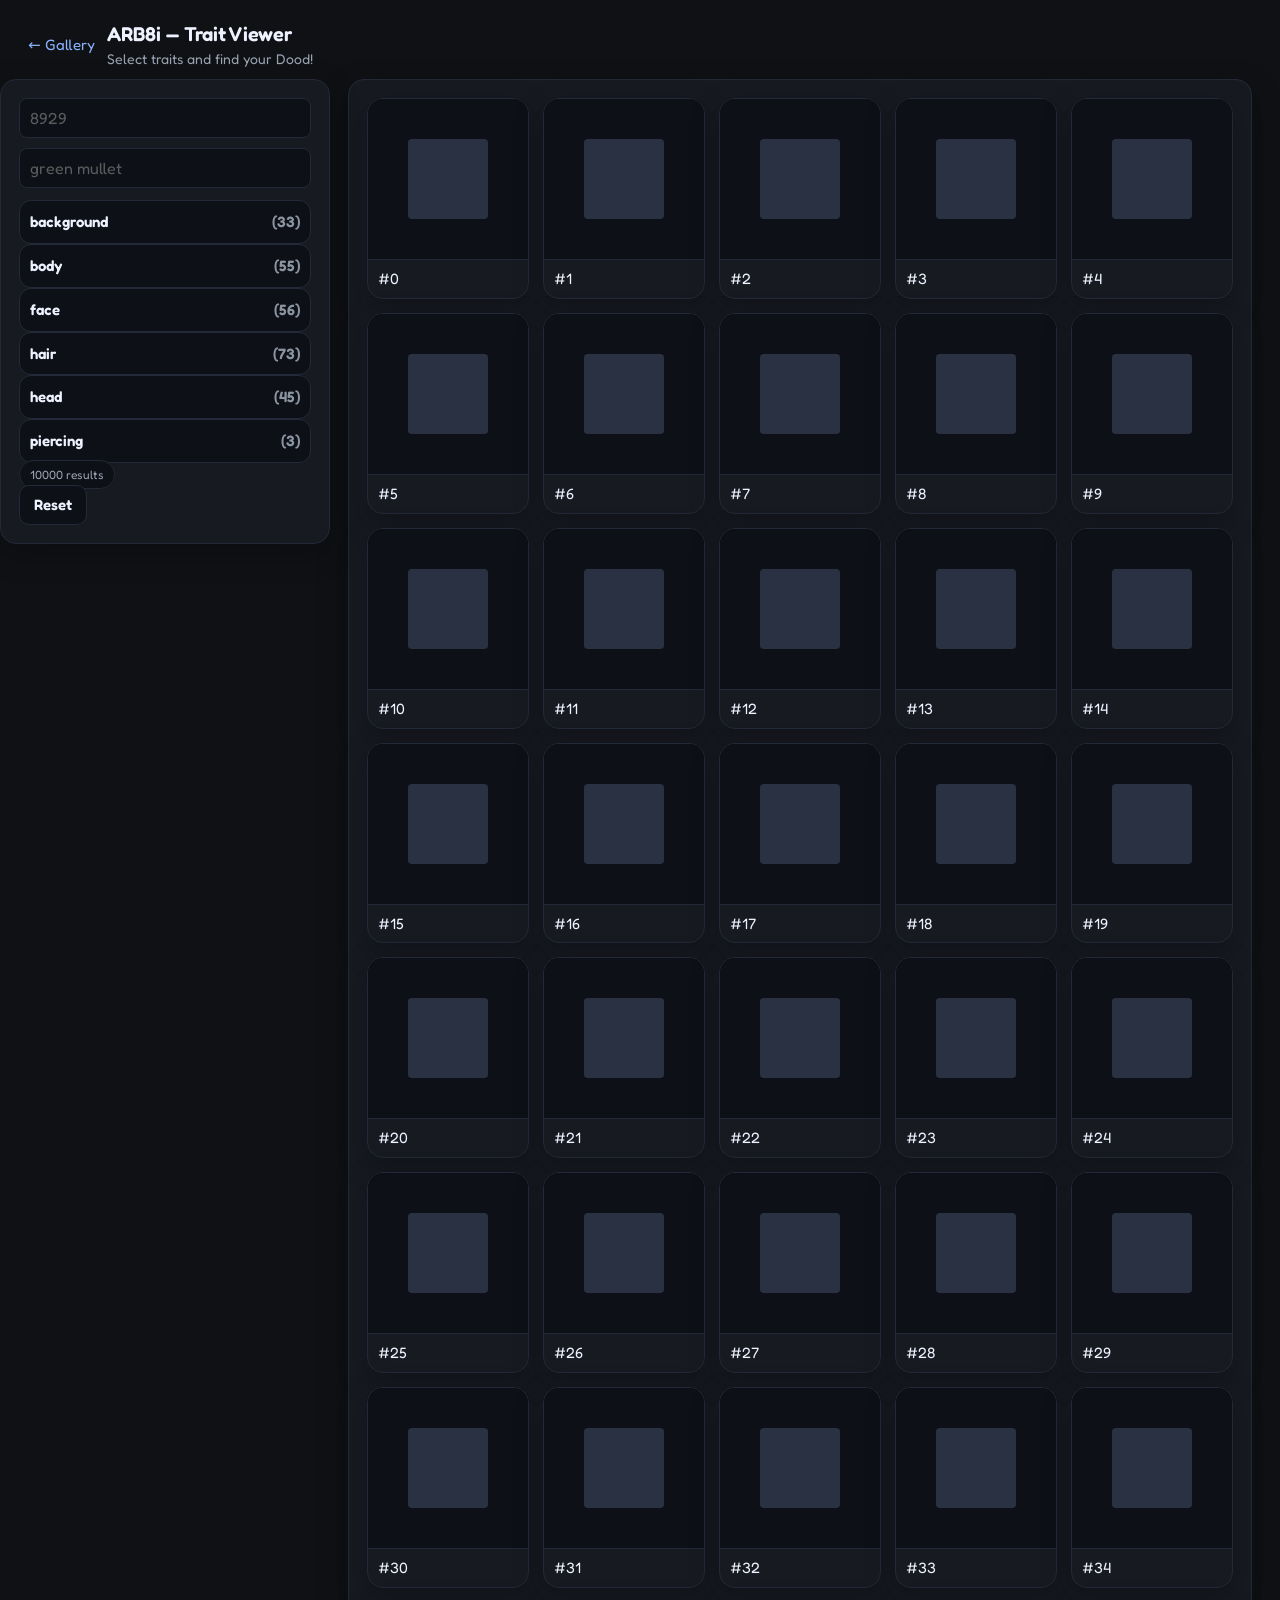
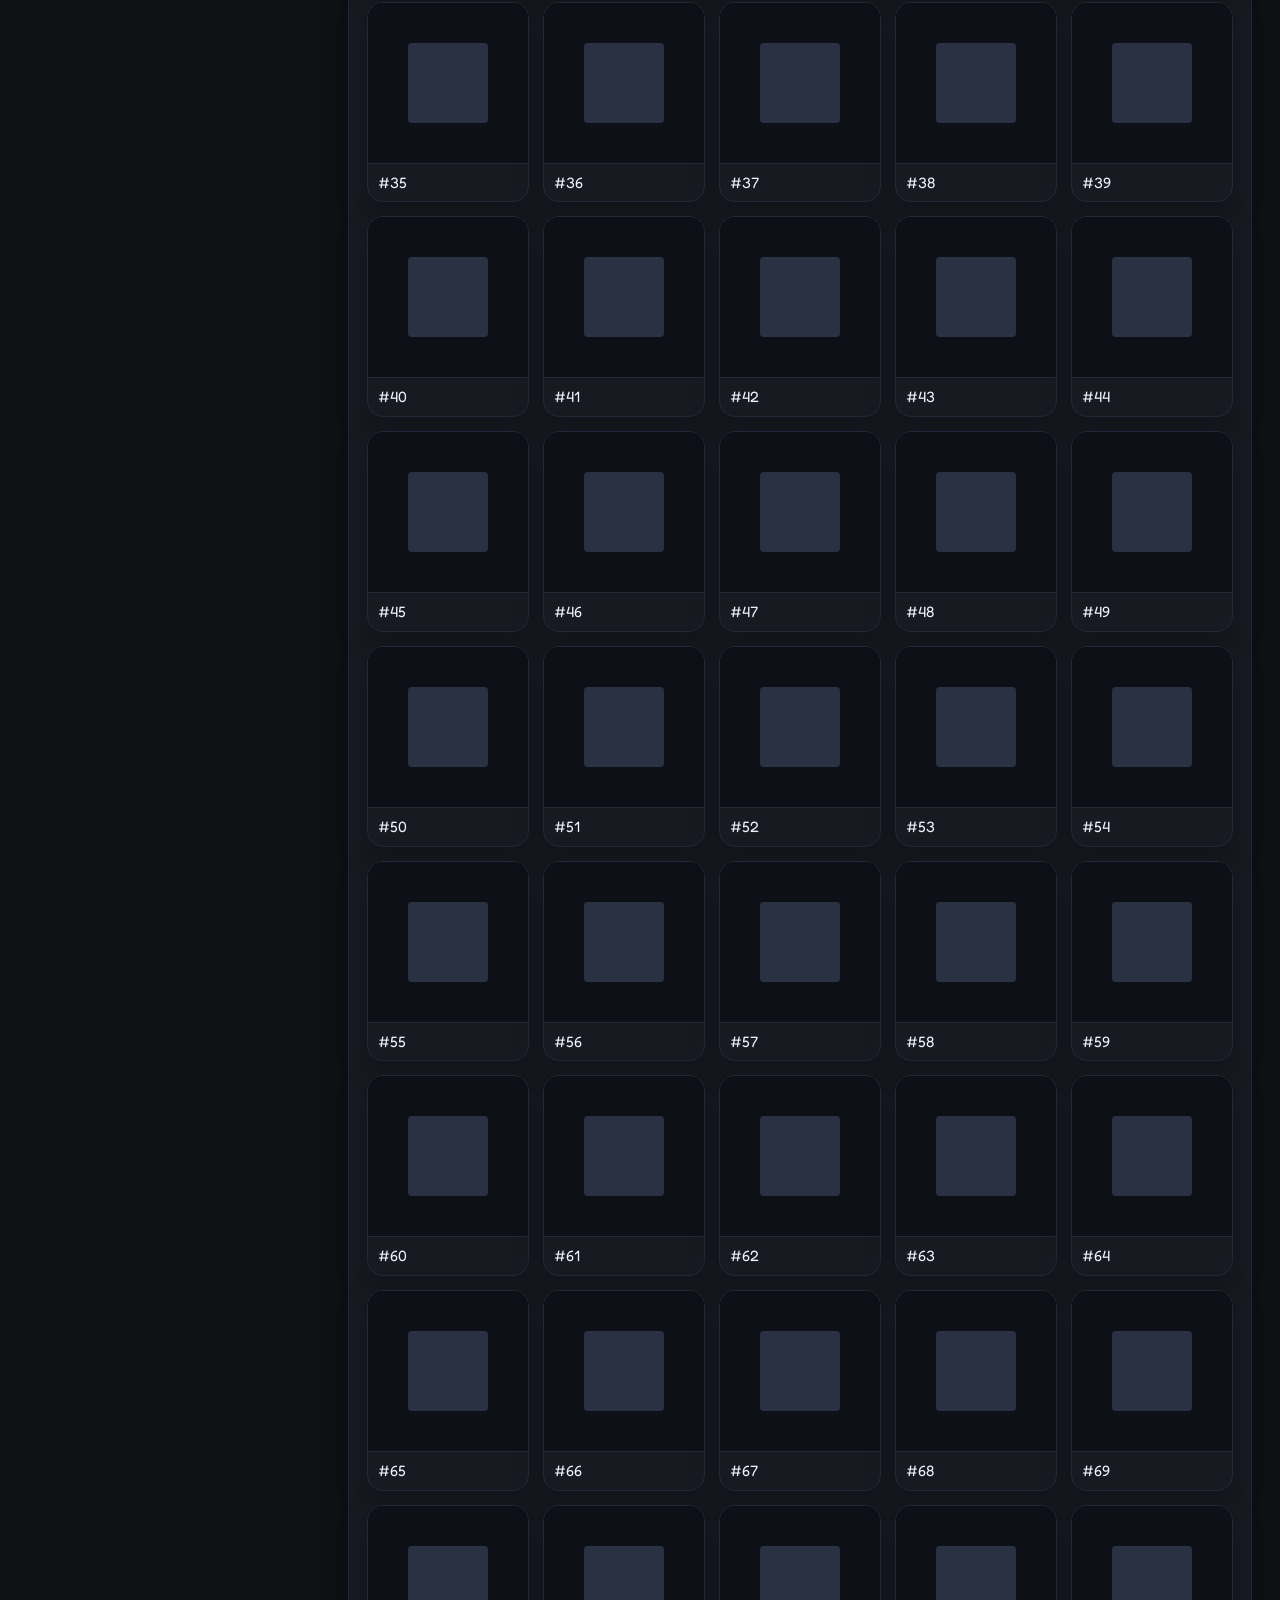
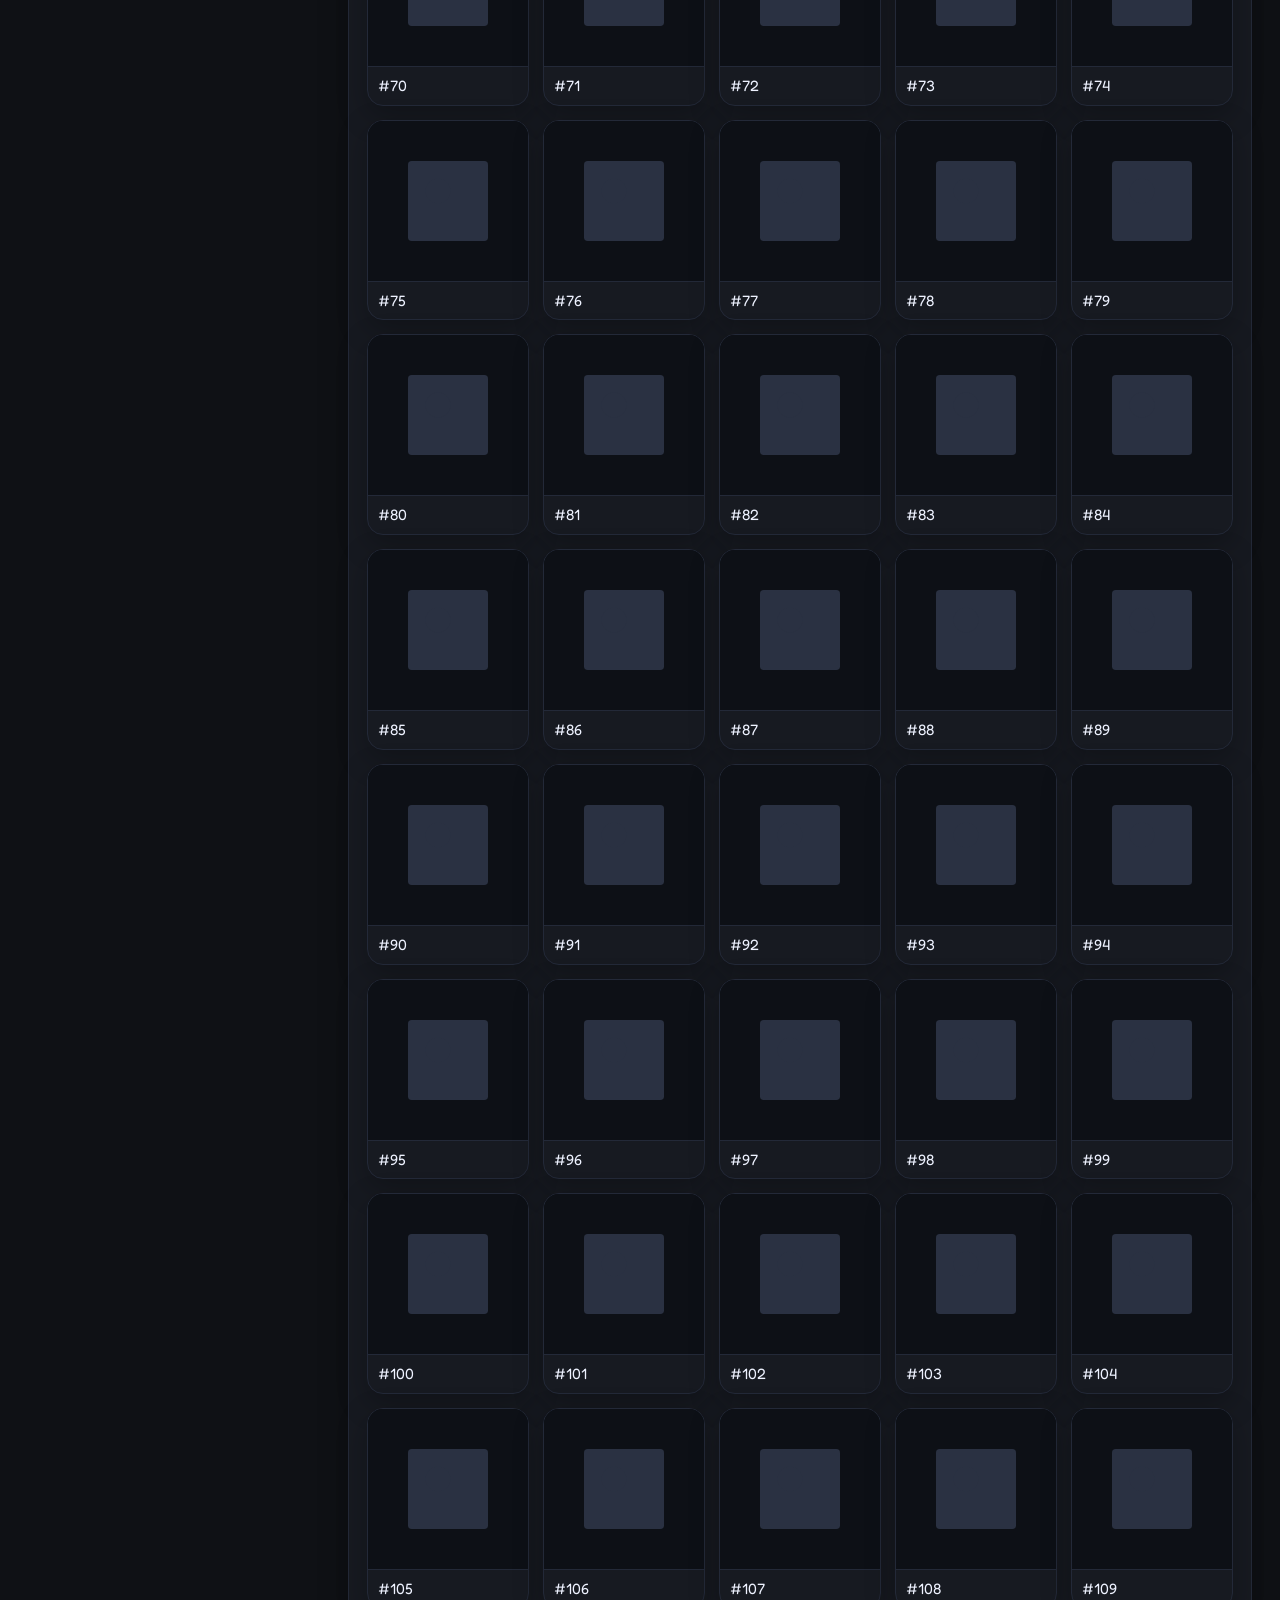
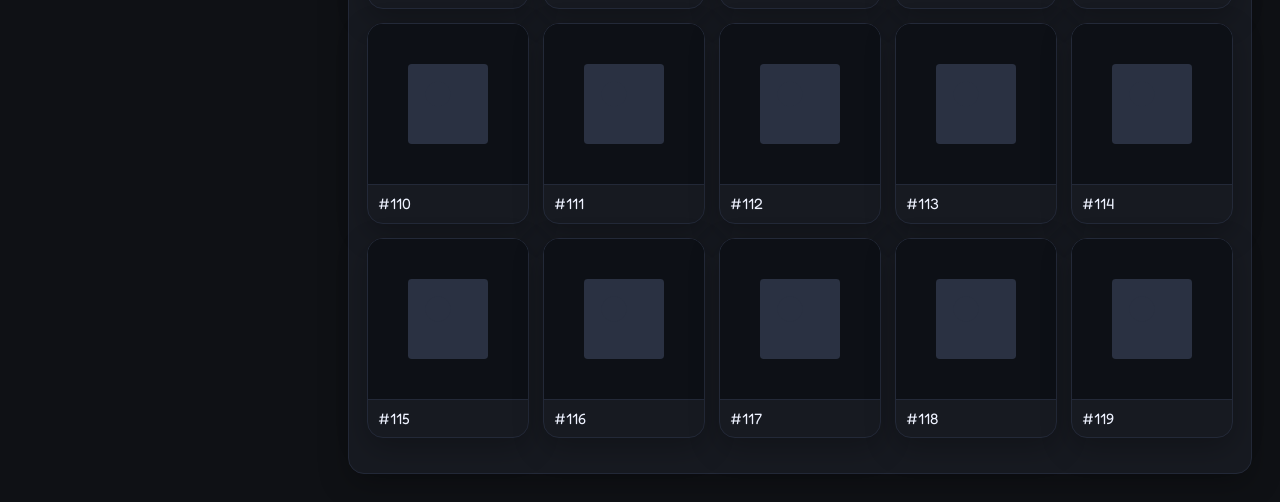
<file: Doodles_trait-viewer.html>
<!doctype html>
<html lang="en">
<head>
<meta charset="utf-8" />
<meta name="viewport" content="width=device-width, initial-scale=1, viewport-fit=cover">
<title>ARB8i — Trait Viewer</title>
<link rel="icon" href="icons/icon-192.png">
<link rel="preconnect" href="https://fonts.googleapis.com">
<link rel="preconnect" href="https://fonts.gstatic.com" crossorigin>
<link href="https://fonts.googleapis.com/css2?family=Fredoka:wght@400;500;600&display=swap" rel="stylesheet">
<link rel="stylesheet" href="./styles/common.css">  

<link rel="manifest" href="/manifest.webmanifest">
<meta name="theme-color" content="#0f1115">

<!-- iOS PWA: OBBLIGATORI su OGNI pagina -->
<link rel="apple-touch-icon" href="/icons/apple-touch-icon.png">
<meta name="apple-mobile-web-app-capable" content="yes">
<meta name="apple-mobile-web-app-status-bar-style" content="black-translucent">
<meta name="apple-mobile-web-app-title" content="Doodles">
<meta name="viewport" content="width=device-width, initial-scale=1, viewport-fit=cover">


<script>
  if ('serviceWorker' in navigator) {
    navigator.serviceWorker.register('/sw.js').catch(()=>{});
  }
</script>
<script>
  (function () {
    const isStandalone =
      (window.matchMedia && window.matchMedia('(display-mode: standalone)').matches) ||
      (navigator.standalone === true); // iOS legacy

    if (!isStandalone) return;

    // TUTTI i link interni restano nella PWA (niente Safari esterno)
    addEventListener('click', function (e) {
      const a = e.target.closest('a[href]');
      if (!a || a.dataset.external === '1') return;

      const url = new URL(a.getAttribute('href'), location.href);
      if (url.origin !== location.origin) return; // esterno: lascio stare

      e.preventDefault();
      // percorso relativo → evita edge case su iOS
      location.assign(url.pathname + url.search + url.hash);
    }, { capture: true });
  })();
</script>

  
<style>
  :root{
  --side-w: clamp(220px, 28vw, 330px);
  --gap: 18px;
}

/* wrapper a piena larghezza, sidebar attaccata a sx */
.wrap{ max-width:none; margin:0; padding:0; }

/* layout 2 colonne: [sidebar | contenuto] */
.layout{
  display:grid;
  grid-template-columns: var(--side-w) 1fr;
  gap: var(--gap);
  align-items:start;
  padding: 0 28px 28px 0;
}

/* pannelli */
.panel{
  background:var(--card);
  border:1px solid var(--border);
  border-radius:16px;
  padding:18px;
  box-shadow:0 10px 30px rgba(0,0,0,.25);
}

/* SIDEBAR sticky (una sola scrollbar: di pagina) */
.sidebar{
  grid-column:1;
  position: sticky;
  top: max(12px, env(safe-area-inset-top));
  align-self:start;
  z-index:10;
}
.sidebar .sticky{ position: static; }
.filters-scroll{ max-height: none; overflow: visible; padding-right: 0; }

/* contenuto: riempie tutto lo spazio a destra */
.results{
  grid-column:2;
  width:100%;
  max-width:none;
  justify-self:stretch;
}

/* griglia card */
.grid{
  display:grid;
  grid-template-columns: repeat(auto-fill, minmax(160px,1fr));
  gap:14px;
  justify-content:center;
}

/* --- Inputs: ID + Global Search (versione definitiva) --- */

/* contenitore ID */
.id-search{ display:grid; gap:6px; margin-bottom:10px }

/* stile base degli input */
.control{
  width:100%;
  padding:8px 10px;
  border-radius:8px;
  border:1px solid var(--border);
  background:#0d1016;
  color:var(--text);
  font-size:13px; /* base */
}

/* in sidebar vogliamo testo a 16px (niente zoom iOS) */
.sidebar .control{ font-size:16px; }
.sidebar .control::placeholder{ font-size:inherit; opacity:.75; }

/* wrapper per avere la X interna */
.input-clear{ position:relative; }
.input-clear .control{ padding-right:34px; } /* spazio per la X */

/* bottone "clear" minimal, senza cerchio; X SVG centrata */
.clear-btn{
  position:absolute; right:8px; top:50%; transform:translateY(-50%);
  width:32px; height:32px; padding:0;
  border:0; background:transparent; border-radius:0;
  display:none; cursor:pointer;
}
.clear-btn.show{ display:block; }

.clear-btn::before{
  content:"";
  position:absolute; left:50%; top:50%; transform:translate(-50%,-50%);
  width:14px; height:14px;
  background: url('data:image/svg+xml;utf8,<svg xmlns="http://www.w3.org/2000/svg" width="14" height="14" viewBox="0 0 14 14"><path d="M1 1L13 13M13 1L1 13" stroke="%23b8bec9" stroke-width="2" stroke-linecap="round"/></svg>')
             no-repeat center center;
  opacity:.8;
}
.clear-btn:hover::before{ opacity:1; }
.clear-btn:focus-visible{ outline:2px solid #2b62ff; outline-offset:2px; border-radius:6px; }

  /* --- Global trait search --- */
.traits-search{
  display:flex; align-items:center; gap:10px;
  margin: 8px 0 12px 0;
}


/* Utility per nascondere gruppi/label */
.is-hidden{ display:none !important; }

/* summary con contatore a destra */
summary{
  cursor:pointer; outline:none; user-select:none; font-weight:600;
  display:flex; align-items:center; justify-content:space-between; gap:8px;
}
summary .sum-count{
  color: var(--muted);
  font-weight:600;
  opacity:.9;
}

details{ border:1px solid var(--border); border-radius:12px; padding:10px; background:#0d1016; }
details .filter-search.control { margin-bottom: 12px; }

/* --- Scroll SOLO dentro la lista dei checkbox, con poche righe visibili --- */
.values{
  --rows: 5;        /* quante righe visibili prima della scrollbar */
  --row-min: 28px;  /* altezza minima di una riga */
  --row-gap: 6px;   /* SPAZIO TRA LE RIGHE */

  display: grid;
  row-gap: var(--row-gap);

  /* include anche i gap nel max-height, così vedi davvero N righe */
  max-height: calc(var(--rows) * var(--row-min) + (var(--rows) - 1) * var(--row-gap));
  overflow: auto;

  /* riserva il canale della scrollbar, così non copre i numeri */
  scrollbar-gutter: stable;
}
/* Fallback dove scrollbar-gutter non c'è (alcuni Safari/vecchi) */
@supports not (scrollbar-gutter: stable){
  .values{ padding-inline-end: 12px; }  /* spazio fisso a destra */
}

.values label{
  display: grid;
  grid-template-columns: auto 1fr 6ch; /* [☑] [testo] [(123)] */
  /* ↑ 6ch basta per "(123)". Se arrivi a 4 cifre usa 7ch/8ch. */
  align-items: start;
  column-gap: 12px;
  min-height: var(--row-min);
}

.values input{ margin-top: 2px; }
.values label span{ line-height: 1.2; }
.values label .count{
  white-space: nowrap;
  opacity: .8;
  justify-self: end;
  text-align: right;
  font-variant-numeric: tabular-nums;
  padding-inline-end: 0;
}

.values::-webkit-scrollbar{ width:10px; }
.values::-webkit-scrollbar-thumb{
  background:#2a3142; border-radius:8px; border:2px solid #0d1016;
}

/* Active chips */
.active-wrap{ margin-top:10px; }
.active-label{ font-size:12px; color:var(--muted); margin:6px 0 4px }
.active-chips{ display:flex; flex-wrap:wrap; gap:6px }
.chip-active{
  display:inline-flex; align-items:center; gap:6px;
  background:#0d1016; border:1px solid var(--border);
  color:var(--text); padding:6px 8px; border-radius:999px; font-size:12px
}
.chip-active .x{ cursor:pointer; opacity:.75; }
.chip-active .x:hover{ opacity:1; }

/* iPhone/telefoni */
@media (max-width: 768px){
  /* Sidebar più stretta sotto 768px, ma sempre fluida */
  :root{
    --side-w: clamp(160px, 42vw, 260px); /* niente fisso, min più basso */
  }
  .layout{
    grid-template-columns: var(--side-w) 1fr; /* restano 2 colonne */
    gap: var(--gap);
    padding: 0 12px 16px 0;                   /* già allineato al tuo layout */
  }
  
  /* Card più “flessibili” (prima min 160px) */
  .grid{
    grid-template-columns: repeat(auto-fill, minmax(130px, 1fr));
  }
  
  .sidebar{
    grid-column:1;
    position: sticky;
    top: max(12px, env(safe-area-inset-top));
    align-self:start;
    z-index:10;
  }
  .filters-scroll{
    max-height: none;
    overflow: visible;
    -webkit-overflow-scrolling: auto;

    /* Evita zoom su focus degli input su iOS */
    input, button, select, textarea, .control{ font-size:16px; }
  
    /* Cintura e bretelle contro qualsiasi spillover */
    html, body{ overflow-x:hidden; }
  }
}
  
</style>
</head>
<body>
  

  <main class="wrap">
    <div class="header">
      <a class="back" href="index.html">← Gallery</a>
      <div>
        <h1>ARB8i — Trait Viewer</h1>
        <div class="sub">Select traits and find your Dood!</div>
      </div>
    </div>


    <div class="layout">
      <!-- Sidebar -->
      <aside class="panel sidebar">
        <div class="sticky">
          <!-- ID -->
          <div class="id-search input-clear">
            <input id="idSearch" class="control" type="text"
                   inputmode="numeric" pattern="\d{0,4}" maxlength="4" placeholder="8929" autocomplete="off">
            <button type="button" class="clear-btn" data-clear-for="idSearch" aria-label="Pulisci"></button>
          </div>
          
          <!-- Global trait search -->
          <div class="traits-search input-clear">
            <input id="traitSearch" class="control" type="text"
                   inputmode="search" enterkeyhint="search"
                   placeholder="green mullet" autocomplete="off" autocapitalize="off" autocorrect="off">
            <button type="button" class="clear-btn" data-clear-for="traitSearch" aria-label="Pulisci"></button>
          </div>


          
          <!-- Trait filters -->
          <div class="filters-scroll">
            <div class="filters" id="filters"><!-- dynamic --></div>
          </div>

          <!-- Active filters -->
          <div id="activeWrap" class="active-wrap" style="display:none">
            <div class="active-label">Active filters</div>
            <div id="activeChips" class="active-chips"></div>
          </div>

          <!-- Toolbar -->
          <div class="toolbar">
            <div class="left">
              <span id="summary" class="chip">0 results</span>
            </div>
            <div class="right">
              <button class="btn" id="resetBtn">Reset</button>
            </div>
          </div>
        </div>
      </aside>

      <!-- Results -->
      <section class="panel results">
        <div class="grid" id="grid"></div>
        <div id="sentinel" aria-hidden="true" style="height:1px"></div>
        <div id="empty" class="empty" style="display:none">No results for the selected filters.</div>
        <div class="toolbar" style="margin-top:16px">
          <button class="btn btn-primary" id="moreBtn" style="display:none">Load more</button>
          <div class="status" id="status"></div>
        </div>
      </section>
    </div>
  </main>

<script>
/*** Config ***/
const IPFS_GW = [
  'https://dweb.link/ipfs/',
  'https://ipfs.io/ipfs/',
  'https://gateway.pinata.cloud/ipfs/',
  'https://cloudflare-ipfs.com/ipfs/',
];

/*** DOM ***/
const $ = s => document.querySelector(s);
const filtersEl = $('#filters');
const gridEl = $('#grid');
const emptyEl = $('#empty');
const statusEl = $('#status');
const summaryEl = $('#summary');
const resetBtn = $('#resetBtn');
const idSearchEl = $('#idSearch');
const activeWrapEl = $('#activeWrap');
const activeChipsEl = $('#activeChips');


// Meta-param dal querystring
const QS = new URLSearchParams(location.search);
const SOURCE_PARAM  = QS.get('source')  || '';   // "index" | "editor" | "editor_animator"
const TAB_PARAM     = QS.get('tab')     || '';   // "overlays" | "animated"
const OVERLAY_PARAM = QS.get('overlay') || '';   // overlay (editor statico)
const COMP_PARAM    = QS.get('comp')    || '';   // comp (editor animato)

// Stato persistito
const LAST_OVERLAY = localStorage.getItem('lastOverlay') || '';
let   LAST_COMP    = localStorage.getItem('lastComp')    || '';
if (COMP_PARAM) { try { localStorage.setItem('lastComp', COMP_PARAM); LAST_COMP = COMP_PARAM; } catch {} }
if (OVERLAY_PARAM) { try { localStorage.setItem('lastOverlay', OVERLAY_PARAM); } catch {} }

// Pulisci la barra: questi param non devono finire tra i filtri
if (QS.has('source') || QS.has('tab') || QS.has('overlay') || QS.has('comp')) {
  QS.delete('source');
  QS.delete('tab');
  QS.delete('overlay');
  QS.delete('comp');
  const q = QS.toString();
  history.replaceState(null, '', location.pathname + (q ? '?' + q : ''));
}


// Back dinamico e relativo (resta in-app)
(function setBackLink(){
  const back = document.querySelector('.back');
  if (!back) return;

  let u;
  if (SOURCE_PARAM === 'index') {
    u = new URL('./index.html', location.href);
    if (TAB_PARAM) u.searchParams.set('tab', TAB_PARAM);
  } else if (SOURCE_PARAM === 'editor') {
    u = new URL('./editor.html', location.href);
    const ov = OVERLAY_PARAM || localStorage.getItem('lastOverlay') || '';
    if (ov) u.searchParams.set('overlay', ov);
  } else if (SOURCE_PARAM === 'editor_animator') {
    u = new URL('./editor_animator.html', location.href);
    const comp = COMP_PARAM || localStorage.getItem('lastComp') || '';
    if (comp) u.searchParams.set('comp', comp);
  } else {
    u = new URL('./index.html', location.href);
  }

  back.setAttribute('href', u.pathname + u.search + u.hash);
})();


/*** State ***/
let ALL = [];                  // [{id, image, attrs:{trait:value,...}}]
let ALL_IDS = new Set();       // all ids
let BY_ID = new Map();         // id -> obj
let TRAITS = {};               // { trait: Set(values) }
let VALUE_COUNTS = {};         // { trait: { value: count } }
let INDEX = {};                // { trait: { value: Set(ids) } }
let TRAIT_BLOCKS = new Map();  // trait -> <details> node
let GLOBAL_QN = "";            // query normalizzata della ricerca globale tratti

  
let selected = {};             // { trait: Set(values) }
let results = [];              // current filtered ids
let page = 0, pageSize = 60;   // pagination
// infinite scroll
let io = null, ioBusy = false;
  
// ID filter
let idFilterRaw = '';
let idFilterSet = null;

function norm(s){ return String(s||"").toLowerCase().normalize('NFD').replace(/\p{Diacritic}/gu,'').trim(); }

/*** Utils ***/
const IMG_TIMEOUT_MS = 2000;   // dopo 4s passa al gateway successivo
const PLACEHOLDER_SVG =
  'data:image/svg+xml;utf8,' + encodeURIComponent(`
  <svg xmlns="http://www.w3.org/2000/svg" width="512" height="512">
    <rect width="100%" height="100%" fill="#0d1016"/>
    <g fill="#2a3142" transform="translate(128,128)">
      <rect x="0" y="0" width="256" height="256" rx="12"/>
      <circle cx="96" cy="96" r="40"/>
    </g>
  </svg>`);

// Prova i gateway in cascata con timeout
function attachImgFallback(img, urls){
  let i = 0, timer = null, done = false;

  const stop = () => { done = true; if(timer) clearTimeout(timer); };
  const next = () => {
    if (done) return;
    const url = urls[i++];
    if (!url){
      img.src = PLACEHOLDER_SVG;
      img.classList.add('ok');
      return;
    }
    // prepara handlers per questo tentativo
    img.onload = () => { stop(); img.classList.add('ok'); };
    img.onerror = () => { if(done) return; next(); };
    // timeout “gateway impallato”
    if (timer) clearTimeout(timer);
    timer = setTimeout(() => { if(!done) next(); }, IMG_TIMEOUT_MS);
    img.src = url;
  };

  next();
}
  
function setStatus(t){ statusEl.textContent = t || ''; }
function ipfsToUrls(uri){ if(!uri) return []; if(uri.startsWith('ipfs://')){ const p = uri.slice(7); return IPFS_GW.map(g=>g+p); } return [uri]; }
function esc(str){ return String(str).replace(/[&<>"'`=\/]/g, s => ({'&':'&amp;','<':'&lt;','>':'&gt;','"':'&quot;',"'":'&#39;','/':'&#x2F;','=':'&#x3D;','`':'&#x60;'}[s])); }

function unionSets(a,b){ if(!a) return new Set(b); if(!b) return new Set(a); const res=new Set(a); for(const x of b) res.add(x); return res; }
function intersectSets(a,b){ if(!a) return new Set(b); if(!b) return new Set(a); const small=a.size<=b.size?a:b, big=a.size<=b.size?b:a; const res=new Set(); for(const x of small) if(big.has(x)) res.add(x); return res; }
function intersectMany(arr){ if(!arr.length) return null; arr.sort((x,y)=>x.size-y.size); let acc=new Set(arr[0]); for(let i=1;i<arr.length;i++){ if(!acc.size) return acc; acc=intersectSets(acc,arr[i]); } return acc; }
function countIntersection(a,b){ if(!a && !b) return ALL_IDS.size; if(!a) return b.size; if(!b) return a.size; const small=a.size<=b.size?a:b, big=a.size<=b.size?b:a; let c=0; for(const x of small) if(big.has(x)) c++; return c; }

async function copyTextToClipboard(text){
  try{
    if(navigator.clipboard && window.isSecureContext){
      await navigator.clipboard.writeText(text);
      return true;
    }
  }catch{}
  try{
    const ta=document.createElement('textarea');
    ta.value=text; ta.style.position='fixed'; ta.style.left='-9999px';
    document.body.appendChild(ta); ta.focus(); ta.select();
    const ok=document.execCommand('copy'); document.body.removeChild(ta);
    return !!ok;
  }catch{ return false; }
}

function setIdFilterFromSingle(raw){
  // tieni SOLO cifre e al massimo 4
  let s = String(raw || '').replace(/\D+/g, '').slice(0, 4);

  // stato "nessun filtro" se vuoto
  if (!s) {
    idFilterRaw = '';
    idFilterSet = null;
    return;
  }

  idFilterRaw = s;
  const n = parseInt(s, 10);

  // sicurezza extra: fuori range => nessun risultato
  if (!Number.isFinite(n) || n < 0 || n > 9999) {
    idFilterSet = new Set(); // 0 risultati
    return;
  }

  // se l'ID esiste nei dati → 1 risultato; altrimenti 0
  idFilterSet = BY_ID.has(n) ? new Set([n]) : new Set();
}

/*** Load local metadata ***/
async function loadMeta(){
  setStatus('Loading local metadata…');
  const data = await fetch('./Doodles_all_metadata.json').then(r=>r.ok?r.json():null).catch(()=>null);
  if(!data){ setStatus('❌ Unable to read Doodles_all_metadata.json'); return false; }

  ALL = Object.entries(data).map(([id,obj])=>{
    const attrs = {};
    if(Array.isArray(obj.attributes)){
      for(const a of obj.attributes){
        if(!a || !a.trait_type) continue;
        attrs[a.trait_type] = a.value;
      }
    }
    return { id: Number(id), image: obj.image, attrs };
  }).sort((a,b)=>a.id-b.id);

  BY_ID = new Map(ALL.map(o=>[o.id, o]));
  ALL_IDS = new Set(ALL.map(o=>o.id));

  TRAITS = {};
  VALUE_COUNTS = {};
  INDEX = {};
  for(const t of ALL){
    for(const [trait,val] of Object.entries(t.attrs)){
      (TRAITS[trait]||(TRAITS[trait]=new Set())).add(val);
      (VALUE_COUNTS[trait]||(VALUE_COUNTS[trait]={}))[val] = (VALUE_COUNTS[trait][val]||0)+1;
      ((INDEX[trait]||(INDEX[trait]={}))[val]||(INDEX[trait][val]=new Set())).add(t.id);
    }
  }

  setStatus('');
  return true;
}

/*** Filters UI ***/
function makeTraitBlock(trait, values){
  const idBase = trait.toLowerCase().replace(/\s+/g,'_').replace(/[^\w\-]/g,'');
  const labels = Array.from(values).sort((a,b)=>String(a).localeCompare(String(b)));

  const wrap = document.createElement('details');
  wrap.open = false;
  wrap.setAttribute('data-trait', trait);

  // summary con nome + contatore dinamico
  const summary = document.createElement('summary');
  const sName = document.createElement('span');
  sName.className = 'sum-name';
  sName.textContent = trait;
  const sCount = document.createElement('span');
  sCount.className = 'sum-count';
  sCount.textContent = ''; // verrà popolato in updateAvailability
  summary.appendChild(sName);
  summary.appendChild(sCount);
  wrap.appendChild(summary);

  const search = document.createElement('input');
  search.type = 'text'; // <- niente X blu nativa su iOS
  search.className = 'filter-search control';
  search.placeholder = 'Search…';
  search.setAttribute('data-trait', trait);
  // opzionale, per UX:
  search.setAttribute('inputmode','search');
  search.setAttribute('enterkeyhint','search');
  search.autocomplete = 'off';
  search.autocapitalize = 'off';
  search.spellcheck = false;
  wrap.appendChild(search);


  const valuesEl = document.createElement('div');
  valuesEl.className = 'values';
  wrap.appendChild(valuesEl);

  for(const val of labels){
    const cid = `${idBase}__${String(val).toLowerCase().replace(/\s+/g,'_').replace(/[^\w\-]/g,'')}`;
    const count = VALUE_COUNTS[trait]?.[val] || 0;

    const lbl = document.createElement('label');
    lbl.dataset.value = String(val).toLowerCase();
    lbl.dataset.impossible = '0';

    const input = document.createElement('input');
    input.type = 'checkbox';
    input.id = cid;
    input.setAttribute('data-trait', trait);
    input.setAttribute('data-value', val);

    const spanText = document.createElement('span');
    spanText.textContent = val;

    const spanCount = document.createElement('span');
    spanCount.className = 'count';
    spanCount.textContent = `(${count})`;

    lbl.appendChild(input);
    lbl.appendChild(spanText);
    lbl.appendChild(spanCount);
    valuesEl.appendChild(lbl);
  }

  return wrap;
}

function renderFilters(){
  filtersEl.innerHTML = '';
  TRAIT_BLOCKS.clear();
  const traits = Object.keys(TRAITS).sort((a,b)=>a.localeCompare(b));
  for(const trait of traits){
    const block = makeTraitBlock(trait, TRAITS[trait]);
    TRAIT_BLOCKS.set(trait, block);
    filtersEl.appendChild(block);
  }
}

/*** Active chips ***/
function renderActiveChips(){
  activeChipsEl.innerHTML = '';
  const entries = [];
  for(const [trait,set] of Object.entries(selected)){
    for(const val of set) entries.push({type:'trait', trait, val});
  }
  if(idFilterRaw) entries.push({type:'ids', trait:'ID', val:idFilterRaw});

  if(entries.length === 0){ activeWrapEl.style.display = 'none'; return; }
  activeWrapEl.style.display = '';

  for(const it of entries){
    const chip = document.createElement('div');
    chip.className = 'chip-active';
    chip.setAttribute('data-type', it.type);
    chip.setAttribute('data-trait', it.trait);
    chip.setAttribute('data-value', it.val);
    chip.innerHTML = `<span>${esc(it.trait)}: <strong>${esc(it.val)}</strong></span><span class="x" aria-label="Remove">×</span>`;
    activeChipsEl.appendChild(chip);
  }
}

function updateAvailability(){
  const selectedTraits = Object.keys(selected);

  // OR per ciascun tratto selezionato
  const unions = {};
  for (const t of selectedTraits){
    let u = null;
    for (const v of selected[t]){
      const s = INDEX[t]?.[v]; if (!s) continue;
      u = unionSets(u, s);
    }
    unions[t] = u || new Set();
  }

  for (const trait of Object.keys(TRAITS)){
    // AND tra gli altri tratti
    const otherSets = [];
    for (const t of selectedTraits){
      if (t === trait) continue;
      otherSets.push(unions[t]);
    }
    let pool = intersectMany(otherSets); // null = all

    // filtro per ID
    if (idFilterSet !== null){
      if (idFilterSet.size === 0){
        pool = new Set();
      } else {
        pool = pool ? intersectSets(pool, idFilterSet) : new Set(idFilterSet);
      }
    }

    const block = TRAIT_BLOCKS.get(trait);
    if (!block) continue;

    const labels = block.querySelectorAll('.values label');

    // >>> [INSERIMENTO ESATTO] query locale normalizzata (UNA VOLTA, fuori dal loop)
    const qLocalNorm = norm(block.querySelector('.filter-search')?.value || '');
    // <<<

    let availableCount = 0; // opzioni attivabili (cnt>0 o già selezionate)
    let visibleInGroup = 0; // opzioni VISIBILI dopo filtri testuali

    for (const lbl of labels){
      const cb = lbl.querySelector('input[type="checkbox"]');
      const valueKey = cb.getAttribute('data-value');
      const setVal = INDEX[trait]?.[valueKey] || new Set();

      const cnt = (pool === null) ? setVal.size : countIntersection(pool, setVal);

      // aggiorna contatore singola voce
      const cntEl = lbl.querySelector('.count');
      if (cntEl) cntEl.textContent = `(${cnt})`;

      const isChecked = cb.checked;
      const impossible = (!isChecked && cnt === 0);

      lbl.dataset.impossible = impossible ? '1' : '0';
      cb.disabled = impossible;
      lbl.classList.toggle('no-available', impossible);

      if (cnt > 0 || isChecked) availableCount++;

      // --- filtro testo: GLOBALE + LOCALE (entrambi inclusivi)
      const valText = lbl.dataset.value || '';
      const matchesGlobal = !GLOBAL_QN  || norm(valText).includes(GLOBAL_QN);
      const matchesLocal  = !qLocalNorm || norm(valText).includes(qLocalNorm);

      const show = !impossible && matchesGlobal && matchesLocal;
      lbl.style.display = show ? '' : 'none';
      if (show) visibleInGroup++;
    }

    // nascondi l’intero gruppo se non resta nulla visibile
    block.classList.toggle('is-hidden', visibleInGroup === 0);

    // badge nel summary:
    // - SENZA ricerca testuale: (availableCount)
    // - CON ricerca (globale o locale): (visibili/totali)
    const sc = block.querySelector('.sum-count');
    if (sc){
      const totalInGroup = labels.length;
      const textFilterOn = !!GLOBAL_QN || !!qLocalNorm;
      sc.textContent = textFilterOn ? `(${visibleInGroup}/${totalInGroup})`
                                    : `(${availableCount})`;
    }
  }
}



/*** Filtering ***/
function applyFilters(){
  const selectedTraits = Object.keys(selected);
  const arr = [];
  for(const t of selectedTraits){
    let u = null;
    for(const v of selected[t]){
      const s = INDEX[t]?.[v]; if(!s) continue;
      u = unionSets(u, s);
    }
    arr.push(u || new Set());
  }
  let pool = intersectMany(arr); // null = all

  if(idFilterSet !== null){
    if(idFilterSet.size===0){ pool = new Set(); }
    else { pool = pool ? intersectSets(pool, idFilterSet) : new Set(idFilterSet); }
  }

  results = (pool===null) ? ALL.map(o=>o.id) : Array.from(pool).sort((a,b)=>a-b);

  page = 0;
  updateSummary();
  renderActiveChips();
  renderPage();
  syncURL();
  updateAvailability();
  setupInfiniteScroll();

}

function updateSummary(){
  summaryEl.textContent = `${results.length} result${results.length===1?'':'s'}`;
}

function renderPage(){
  const start = page*pageSize;
  const slice = results.slice(start, start+pageSize);
  if(page===0) gridEl.innerHTML = '';

  for (const id of slice) {
    const obj = BY_ID.get(id);
    if (!obj) continue;
    const urls = ipfsToUrls(obj.image);

    const a = document.createElement('article');
    a.className = 'card';

    // (lascia invariata la logica che già avevi)
    function buildReturnURL(id){
	  // 1) Rispetta SEMPRE la sorgente esplicita
	  if (SOURCE_PARAM === 'editor'){                 // Static editor (overlay)
		const ov = OVERLAY_PARAM || LAST_OVERLAY;
		if (ov){
		  const u = new URL('./editor.html', location.href);
		  u.searchParams.set('overlay', ov);
		  u.searchParams.set('id', id);
		  u.searchParams.set('lock', '1');
		  return { url: u.toString(), label: 'Cook it!' };
		}
	  }

	  if (SOURCE_PARAM === 'editor_animator'){        // Animated editor (comp)
		const comp = COMP_PARAM || LAST_COMP;
		if (comp){
		  const u = new URL('./editor_animator.html', location.href);
		  u.searchParams.set('comp', comp);
		  u.searchParams.set('id', id);
		  u.searchParams.set('lock', '1');
		  return { url: u.toString(), label: 'Cook it!' };
		}
	  }

	  if (SOURCE_PARAM === 'index'){                  // Torna alla gallery
		const u = new URL('./index.html', location.href);
		u.searchParams.set('id', id);
		u.searchParams.set('lock', '1');
		if (TAB_PARAM) u.searchParams.set('tab', TAB_PARAM);
		return { url: u.toString(), label: 'Use this ID' };
	  }

	  // 2) Nessuna sorgente esplicita: fallback deterministico
	  //    Prima prova overlay (static), poi comp (animated)
	  if (OVERLAY_PARAM || LAST_OVERLAY){
		const ov = OVERLAY_PARAM || LAST_OVERLAY;
		const u = new URL('./editor.html', location.href);
		u.searchParams.set('overlay', ov);
		u.searchParams.set('id', id);
		u.searchParams.set('lock', '1');
		return { url: u.toString(), label: 'Cook it!' };
	  }

	  if (COMP_PARAM || LAST_COMP){
		const comp = COMP_PARAM || LAST_COMP;
		const u = new URL('./editor_animator.html', location.href);
		u.searchParams.set('comp', comp);
		u.searchParams.set('id', id);
		u.searchParams.set('lock', '1');
		return { url: u.toString(), label: 'Cook it!' };
	  }

	  return null;
	}


    const ret = buildReturnURL(id);

    // ▶️ Bottone (non <a>) e NIENTE link sulla thumb
    const actionHTML = ret
      ? `<button class="btn btn-primary open" type="button">${ret.label}</button>`
      : '';

    a.innerHTML = `
      <div class="thumb">
        <img loading="lazy" decoding="async" alt="Doodle #${id}">
      </div>
      <div class="meta">
        <div class="id">#${id}</div>
        <div class="actions">
          ${actionHTML}
        </div>
      </div>
    `;

    const img = a.querySelector('img');
    attachImgFallback(img, urls);
    gridEl.appendChild(a);

    if (ret) {
      // Click singolo sul bottone = apri
      a.querySelector('.open')?.addEventListener('click', () => {
        const u = new URL(ret.url);
		location.assign(u.pathname + u.search + u.hash);

      });

      // Doppio-click sulla card = apri (ignora se il doppio-click parte dal bottone)
      a.addEventListener('dblclick', (e) => {
        if (e.target.closest('.open')) return;
        const u = new URL(ret.url);
		location.assign(u.pathname + u.search + u.hash);

      });

      a.title = 'Double-click to open';
    }
  }

  emptyEl.style.display = (results.length===0) ? '' : 'none';
}


/*** Deep link ***/
function syncURL(){
  const sp = new URLSearchParams();
  for(const [trait,set] of Object.entries(selected)){
    if(set.size>0) sp.append(trait, Array.from(set).join('|'));
  }
  if(idFilterRaw) sp.set('_ids', idFilterRaw);
  const q = sp.toString();
  history.replaceState(null, '', q ? ('?'+q) : location.pathname);
}
function loadFromURL(){
  const sp = new URLSearchParams(location.search);
  selected = {};
  idFilterRaw = '';
  idFilterSet = null;

  for(const [key,val] of sp.entries()){
    if(key === '_ids'){ idFilterRaw = val; continue; }
    const trait = key;
    const values = val.split('|').map(s=>s.trim()).filter(Boolean);
    if(values.length) selected[trait] = new Set(values);
  }

  for(const cb of filtersEl.querySelectorAll('input[type="checkbox"][data-trait]')){
    const t = cb.getAttribute('data-trait');
    const v = cb.getAttribute('data-value');
    cb.checked = !!(selected[t] && selected[t].has(v));
  }

  idSearchEl.value = idFilterRaw || '';
  setIdFilterFromSingle(idSearchEl.value);
}

/*** Reset ***/
function resetFilters(){
  selected = {};
  idFilterRaw = '';
  idFilterSet = null;
  idSearchEl.value = '';
  for(const cb of filtersEl.querySelectorAll('input[type="checkbox"]')) cb.checked = false;
  // pulisci ricerca globale
  const traitSearchEl = document.getElementById('traitSearch');
  if (traitSearchEl) traitSearchEl.value = '';
  GLOBAL_QN = '';
  updateAvailability();

  applyFilters();
  setupInfiniteScroll();  // attiva l’infinite scroll

}

/*** Accordion: una sola sezione aperta ***/
function enableAccordion(){
  // 1) toggle in CAPTURE: prende l'evento anche se non bubbla (Safari/iOS)
  filtersEl.addEventListener('toggle', (e) => {
    const det = e.target;
    if (!(det instanceof HTMLDetailsElement) || !det.open) return; // solo quando si APRE
    for (const other of filtersEl.querySelectorAll('details[open]')) {
      if (other !== det) other.open = false;
    }
  }, true);

  // 2) Fallback: chiudi le altre quando clicchi un summary che sta per aprirsi
  filtersEl.addEventListener('click', (e) => {
    const sum = e.target.closest('summary');
    if (!sum) return;
    const det = sum.parentElement;
    if (!(det instanceof HTMLDetailsElement)) return;
    const willOpen = !det.open;
    if (!willOpen) return; // sta chiudendo: lascia stare
    for (const other of filtersEl.querySelectorAll('details[open]')) {
      if (other !== det) other.open = false;
    }
  });
}
/*** Infinite scroll ***/
function setupInfiniteScroll(){
  const sentinel = document.getElementById('sentinel');

  // pulizia precedente
  if (io){ io.disconnect(); io = null; }

  if (!sentinel || !('IntersectionObserver' in window)) return;

  io = new IntersectionObserver((entries) => {
    if (!entries.some(e => e.isIntersecting)) return;
    const hasMore = ((page+1)*pageSize < results.length);
    if (!hasMore || ioBusy) return;
    ioBusy = true;
    page++;
    renderPage();
    requestAnimationFrame(() => { ioBusy = false; });
  }, { root: null, rootMargin: '800px 0px', threshold: 0.01 });

  io.observe(sentinel);
}

/*** Events ***/
  
// Per-trait search (always hides impossible)
filtersEl.addEventListener('input', e=>{
  if (e.target && e.target.matches('.filter-search')){
    const q = norm(e.target.value);
    const wrap = e.target.closest('details');
    const labels = wrap.querySelectorAll('.values label');

    for (const lbl of labels){
      const val = norm(lbl.dataset.value || '');
      const impossible = lbl.dataset.impossible === '1';
      const show = (!q || val.includes(q)) && !impossible;
      lbl.style.display = show ? '' : 'none';
    }

    // nascondi il gruppo se nessuna label è visibile
    let visibleInGroup = 0;
    for (const lbl of labels){
      if (lbl.style.display !== 'none') visibleInGroup++;
    }
    wrap.classList.toggle('is-hidden', visibleInGroup === 0);

    // riallinea rispetto alla ricerca GLOBALE
    updateAvailability();
  }
});


// Checkbox change
filtersEl.addEventListener('change', e=>{
  const cb = e.target;
  if(cb && cb.matches('input[type="checkbox"][data-trait]')){
    const trait = cb.getAttribute('data-trait');
    const value = cb.getAttribute('data-value');
    const set = (selected[trait]||(selected[trait]=new Set()));
    if(cb.checked) set.add(value); else set.delete(value);
    if(set.size===0) delete selected[trait];
    applyFilters();
  }
});


idSearchEl.addEventListener('input', () => {
  const v = idSearchEl.value;
  const s = v.replace(/\D+/g, '').slice(0, 4); // solo cifre, max 4

  if (s !== v) {
    const pos = idSearchEl.selectionStart || s.length;
    idSearchEl.value = s;
    try {
      idSearchEl.setSelectionRange(
        pos - (v.length - s.length),
        pos - (v.length - s.length)
      );
    } catch {}
  }

  setIdFilterFromSingle(idSearchEl.value);
  applyFilters();
});



// Active chip remove
activeChipsEl.addEventListener('click', (e)=>{
  const chip = e.target.closest('.chip-active');
  if(!chip) return;
  const type = chip.getAttribute('data-type');
  const trait = chip.getAttribute('data-trait');
  const value = chip.getAttribute('data-value');

  if(type === 'ids'){
    idFilterRaw = '';
    idFilterSet = null;
    idSearchEl.value = '';
  }else if(type === 'trait'){
    const set = selected[trait];
    if(set){
      set.delete(value);
      if(set.size === 0) delete selected[trait];
    }
    for(const cb of filtersEl.querySelectorAll('input[type="checkbox"][data-trait]')){
      if(cb.getAttribute('data-trait') === trait && cb.getAttribute('data-value') === value){
        cb.checked = false;
        break;
      }
    }
  }
  applyFilters();
});

// Pagination + reset
resetBtn.addEventListener('click', resetFilters);
// --- clear buttons inside inputs (iOS-safe) ---
function wireClear(inputId, afterClear){
  const inp = document.getElementById(inputId);
  const btn = document.querySelector(`[data-clear-for="${inputId}"]`);
  if(!inp || !btn) return;

  const toggle = () => btn.classList.toggle('show', !!inp.value);
  inp.addEventListener('input', toggle);

  btn.addEventListener('click', () => {
    inp.value = '';
    inp.focus();
    inp.dispatchEvent(new Event('input', { bubbles:true })); // trigga i tuoi listener
    if (afterClear) afterClear();
  });

  toggle(); // stato iniziale
}


/*** Init ***/
(async function init(){
  const ok = await loadMeta();
  if(!ok) return;
  renderFilters();
  enableAccordion();      // una sola sezione aperta
  loadFromURL();
  applyFilters();         // popola griglia + contatori (opzioni e summary)
  // --- clear buttons hook (iOS/PWA friendly)
  wireClear('traitSearch', () => { GLOBAL_QN = ''; updateAvailability(); });
  wireClear('idSearch');
  // --- Global trait search wiring ---
  const traitSearchEl = document.getElementById('traitSearch');
  let tSearch = 0;
  
  function applyGlobalSearch(){
    GLOBAL_QN = norm(traitSearchEl.value);
    updateAvailability();
  }
  
  if (traitSearchEl){
    traitSearchEl.addEventListener('input', ()=>{
      clearTimeout(tSearch);
      tSearch = setTimeout(applyGlobalSearch, 120);
    });
  }
  
})();
</script>
  
<script>
  function backToGallery(){
    if (document.referrer) {
      try {
        const u = new URL(document.referrer);
        if (u.origin === location.origin) { history.back(); return false; }
      } catch(_) {}
    }
    return true; // fallback: vai a "./"
  }
</script>
  
</body>
</html>
</file>
<file: styles/common.css>
/* ========== Tema & base ========== */
:root{
  --bg:#0f1115; --card:#171a21; --text:#eef2ff; --muted:#9aa3b2;
  --acc:#8ab4ff; --border:#232938;

  /* controlli */
  --ctrl-h:40px;
  --ctrl-br:10px;
  --ctrl-bw:1px;
  --ctrl-bc:#fff;        /* bordo bianco come nell'editor */
}

*{ box-sizing:border-box }
html{ -webkit-text-size-adjust:100%; }
body{
  margin:0; background:var(--bg); color:var(--text);
  font:15px/1.45 'Fredoka',system-ui,-apple-system,Segoe UI,Roboto,Helvetica,Arial;
}
input,button,select,textarea{ font:inherit; }

/* ========== Header “back” come editor/viewer ========== */
.header{
  display:flex; align-items:center; gap:12px;
  margin:20px 28px 10px;
}
/* Link “Find it here!” (accentato) */
.back{
  color:var(--acc);
  text-decoration:none;
}
.back:hover{ text-decoration:underline; }
.header h1{ margin:0; font-size:20px; font-weight:600; }
/* Riga di testo sotto (stesso stile ovunque) */
.sub{
  color:var(--muted);
  font-size:14px;  /* = editor */
}

/* ========== Label e link “Find it here!” ========== */
/* Label sopra l’input ID (uguale in index + editor) */
.form-label{
  display:inline-block;
  margin:0 0 6px;
  font-weight:600;
  font-size:14px;
  color:var(--muted);
  text-align:center;
}

/* Piccolo boost al link help (come in editor) */
.idhelp{
  font-weight:600;
  letter-spacing:.2px;
  margin-left:4px;
  font-size:14px;
}
@media (min-width:640px){
  .idhelp{ font-size:15px; }
}
.idhelp:hover{ text-decoration:underline; }

/* ========== Shimmer comune (testo lucido) ========== */
.shimmer,
.shimmer *{
  --shine-start:rgba(192,192,192,.8);
  --shine-middle:rgba(255,255,255,1);
  --shine-end:rgba(192,192,192,.8);
  background-image:linear-gradient(120deg,
    var(--shine-start) 40%, var(--shine-middle) 50%, var(--shine-end) 60%
  );
  background-size:200% 100%;
  -webkit-background-clip:text;
  background-clip:text;
  color:transparent;
  -webkit-text-fill-color: transparent; /* utile anche su Safari */
  animation:shine 8s linear infinite;
  letter-spacing:.2px;
}
@keyframes shine{ 0%{background-position:200% 0} 100%{background-position:-200% 0} }
@media (prefers-reduced-motion:reduce){ .shimmer, .shimmer *{ animation:none!important } }

/* ========== Footer “made by” ========== */
.footer-madeby{
  display:flex; justify-content:center; align-items:center;
  gap:0; margin:12px 0 16px; padding-bottom: env(safe-area-inset-bottom);
  white-space:nowrap;
}
.madeby-link{ display:inline-flex; align-items:center; gap:0; text-decoration:none; color:inherit; }
.madeby-link:hover{ text-decoration:underline; }



/* ========== Controlli & Bottoni (coerenti con editor) ========== */
.control{
  width:100%; height:var(--ctrl-h); padding:0 12px; line-height:var(--ctrl-h);
  border:var(--ctrl-bw) solid var(--ctrl-bc); border-radius:var(--ctrl-br);
  background:#0d1016; color:var(--text); outline:none; appearance:none; -webkit-appearance:none;
}
.control:focus{ box-shadow:0 0 0 2px rgba(138,180,255,.25); }

.btn{
  height:var(--ctrl-h); line-height:var(--ctrl-h);
  padding:0 14px; display:inline-flex; align-items:center; justify-content:center; gap:8px;
  border:1px solid var(--border); border-radius:var(--ctrl-br);
  background:#0d1016; color:var(--text); cursor:pointer; white-space:nowrap;
  font-weight:600;
}
.btn-primary{ background:linear-gradient(180deg,#2b62ff,#2753d7); border:0; color:#fff; }
.btn-outline{
  height:var(--ctrl-h); line-height:var(--ctrl-h);
  padding:0 16px; display:inline-flex; align-items:center; justify-content:center; gap:8px;
  border:var(--ctrl-bw) solid var(--ctrl-bc); border-radius:var(--ctrl-br);
  background:transparent; color:#fff; cursor:pointer; white-space:nowrap; font-weight:500;
  transition:all .2s ease-in-out;
}
.btn-outline:hover:enabled{ background:#fff; color:#000; }
.btn:disabled, .btn-outline:disabled{ opacity:.5; cursor:not-allowed; }

/* ========== Card base condivisa (gallery & viewer) ========== */
.card{
  background:var(--card); border:1px solid var(--border); border-radius:16px;
  overflow:hidden; position:relative; box-shadow:0 10px 30px rgba(0,0,0,.25);
  transition:transform .08s ease, box-shadow .08s ease;
}
.card:hover{ transform:translateY(-2px); box-shadow:0 16px 36px rgba(0,0,0,.35) }
.thumb{ aspect-ratio:1/1; background:#0d1016; }
.thumb img{ width:100%; height:100%; object-fit:cover; display:block }
.meta{ padding:8px 10px; display:flex; align-items:center; justify-content:space-between; gap:8px; border-top:1px solid var(--border) }
.open{
  font-size:12px; border-radius:9px; padding:6px 10px;
  border:1px solid var(--border); background:#0d1016; color:var(--text); text-decoration:none;
}

/* ========== Chips base ========== */
.chip{ background:#0d1016; border:1px solid var(--border); color:var(--muted); padding:6px 10px; border-radius:999px; font-size:12px }
/* ========== ID row condivisa (preview SX + input con X + bottone) ========== */

:root{ --id-width:112px; }  /* 4 cifre */


.id-row{
  display:grid;
  grid-template-columns: auto var(--id-width) auto;
  gap:10px;
  align-items:center;
  justify-content:center;
}

/* Input numerico “ID” */
.id-input{
  width:var(--id-width);
  height:40px;
  padding:0 12px;
  border-radius:10px;
  border:1px solid var(--border);
  background:#0d1016;
  color:var(--text);
  font-size:16px;
  font-variant-numeric:tabular-nums;
  text-align:center;
}
.id-input.error{ border-color:#ff4d4f; box-shadow:0 0 0 2px rgba(255,77,79,.2); }

/* Wrapper per la X interna (stile come Trait Viewer) */
.input-clear{ position:relative; }
.input-clear .id-input{ padding-right:34px; }
.clear-btn{
  position:absolute; right:8px; top:50%; transform:translateY(-50%);
  width:32px; height:32px; padding:0; border:0; background:transparent;
  border-radius:0; display:none; cursor:pointer;
}
.clear-btn.show{ display:block; }
.clear-btn::before{
  content:""; position:absolute; left:50%; top:50%; transform:translate(-50%,-50%);
  width:14px; height:14px;
  background: url('data:image/svg+xml;utf8,<svg xmlns="http://www.w3.org/2000/svg" width="14" height="14" viewBox="0 0 14 14"><path d="M1 1L13 13M13 1L1 13" stroke="%23b8bec9" stroke-width="2" stroke-linecap="round"/></svg>')
             no-repeat center;
  opacity:.85;
}
.clear-btn:hover::before{ opacity:1; }
.clear-btn:focus-visible{ outline:2px solid #2b62ff; outline-offset:2px; border-radius:6px; }

/* Mini-anteprima tonda a sinistra */
.id-preview{
  width:40px; height:40px; border-radius:50%; overflow:hidden;
  border:1px solid var(--border); background:#0d1016;
  box-shadow:0 6px 16px rgba(0,0,0,.25); position:relative;
}
.id-preview img{ width:100%; height:100%; object-fit:cover; object-position:50% 35%; display:block; }
.id-preview .id-badge{
  position:absolute; inset:0; display:flex; align-items:center; justify-content:center;
  font:600 12px/1 '',system-ui,-apple-system,Segoe UI,Roboto,Helvetica,Arial;
  color:var(--muted);
}
.id-preview.loading::after{
  content:""; position:absolute; inset:0;
  background:linear-gradient(90deg, rgba(255,255,255,0.06), rgba(255,255,255,0.14), rgba(255,255,255,0.06));
  background-size:200% 100%; animation:shine 1.8s linear infinite;
}
:root{
  --id-width:112px;     /* o quanto usi */
  --id-preview:40px;    /* diametro mini-anteprima */
  --id-gap:0px;         /* spazio tra preview / input / bottone */
}

:root{
  --id-width:112px;    /* o quanto preferisci */
  --id-preview:40px;   /* diametro mini-anteprima */
  --id-gap:8px;        /* spazio tra le colonne */
}

/* Griglia complessiva (label sopra, poi riga a 3 colonne) */
.hero-id{
  display:grid;
  grid-template-columns: var(--id-preview) var(--id-width) auto; /* preview | input | bottone */
  row-gap:6px;
  column-gap: var(--id-gap);
  justify-content:center;
  align-items:center;
  width:fit-content;
  max-width:100%;
  margin:0 auto;
}
.hero-id{ row-gap: 0px; }          /* stringe label ↔ controlli */
.hero-id .sub{ margin-top: 6px; }  /* mantiene spazio controlli ↔ help */

/* Label sopra l'INPUT (colonna 2), allineata a sinistra */
.hero-id .form-label{
  grid-column:2;
  grid-row:1;
  justify-self:start;
  text-align:left;
  width: var(--id-width);
  margin:0;
}

/* --- Riga controlli: stessa griglia a 3 colonne --- */
.hero-id-row{
  grid-column:1 / -1;
  grid-row:2;

  display:grid;
  grid-template-columns: var(--id-preview) var(--id-width) auto;
  column-gap: var(--id-gap);
  align-items:center;
  justify-content:center;
}

/* 🔧 Appiattiamo ENTRAMBI i wrapper creati da OC */
#idRowHost,
#idRowHost > .id-row{
  display: contents;
}

/* Colonna 1 = mini-anteprima */
#idRowHost .id-preview{
  grid-column:1;
  width:var(--id-preview);
  height:var(--id-preview);
}

/* Colonna 2 = input (il wrapper dell’input è .input-clear) */
#idRowHost .input-clear{ grid-column:2; }

/* Colonna 3 = bottone */
.hero-id-row .id-cta{
  grid-column:3;
  display:flex; align-items:center; justify-content:center;
  white-space:nowrap;
}

/* Help e (se presente) errore restano sotto */
.hero-id .sub{ grid-column:1 / -1; grid-row:3; text-align:center; }
.id-error{ grid-column:1 / -1; grid-row:4; text-align:center; margin:6px 0 0; }

 /* Popover del bottone (solo qui) */
  .id-cta{ position:relative; display:flex; align-items:center; }
  .id-btn{
    height:40px; padding:0 14px; margin:0; border-radius:10px; border:1px solid var(--border);
    background:var(--acc); color:#0f1115; font-weight:700; font-family:'',system-ui,-apple-system,Segoe UI,Roboto,Helvetica,Arial;
    cursor:pointer; transition:transform .05s ease, filter .15s ease, opacity .15s;
  }
  .id-btn:hover{ filter:brightness(1.1); }
  .id-btn:active{ transform:translateY(1px); }
  .id-btn:disabled{ opacity:.45; cursor:not-allowed; }
  /* Popover (più grande, colori invertiti per massima visibilità) */ 
  /* ===== Popup centrale (riutilizzabile) ===== */
.center-pop {
  position: fixed;
  inset: 0;
  display: none;                 /* mostrato via JS con display:flex */
  align-items: center;
  justify-content: center;
  z-index: 10000;
  background: rgba(0,0,0,.45);
  backdrop-filter: blur(4px);
}

.center-pop .box {
  max-width: min(90vw, 520px);
  padding: 22px 26px;
  border-radius: 16px;
  background: var(--card);
  border: 1px solid var(--border);
  box-shadow: 0 12px 40px rgba(0,0,0,.5);
  text-align: center;
  animation: popScale .18s ease-out;
}

.center-pop .title {
  margin: 0 0 6px;
  font-weight: 700;
  font-size: 18px;
  color: var(--text);
}

.center-pop .desc {
  margin: 0;
  font-size: 14px;
  color: var(--muted);
}

@keyframes popScale {
  from { transform: scale(.96); opacity: 0; }
  to   { transform: scale(1);   opacity: 1; }
}
.brand {
  display: inline-flex;   
  align-items: center;
  gap: .4em;
  font-family: 'Fredoka', sans-serif;
  font-weight: 600;
}

}
.brand-heart {
  height: 1.1em;      /* scala col testo */
  width: auto;
  vertical-align: -0.12em; /* micro allineamento */
}
/* Forza dimensione fissa del cuore nel titolo */
.brand img.brand-heart{
  margin: -0.2em;
  width: 1.1em;
  height: 1.1em;
  flex: 0 0 auto;
  object-fit: contain;
  max-width: none;   /* evita ereditare max-width:100% da reset globali */
  display: inline-block;
  vertical-align: -0.12em;
}
</file>
